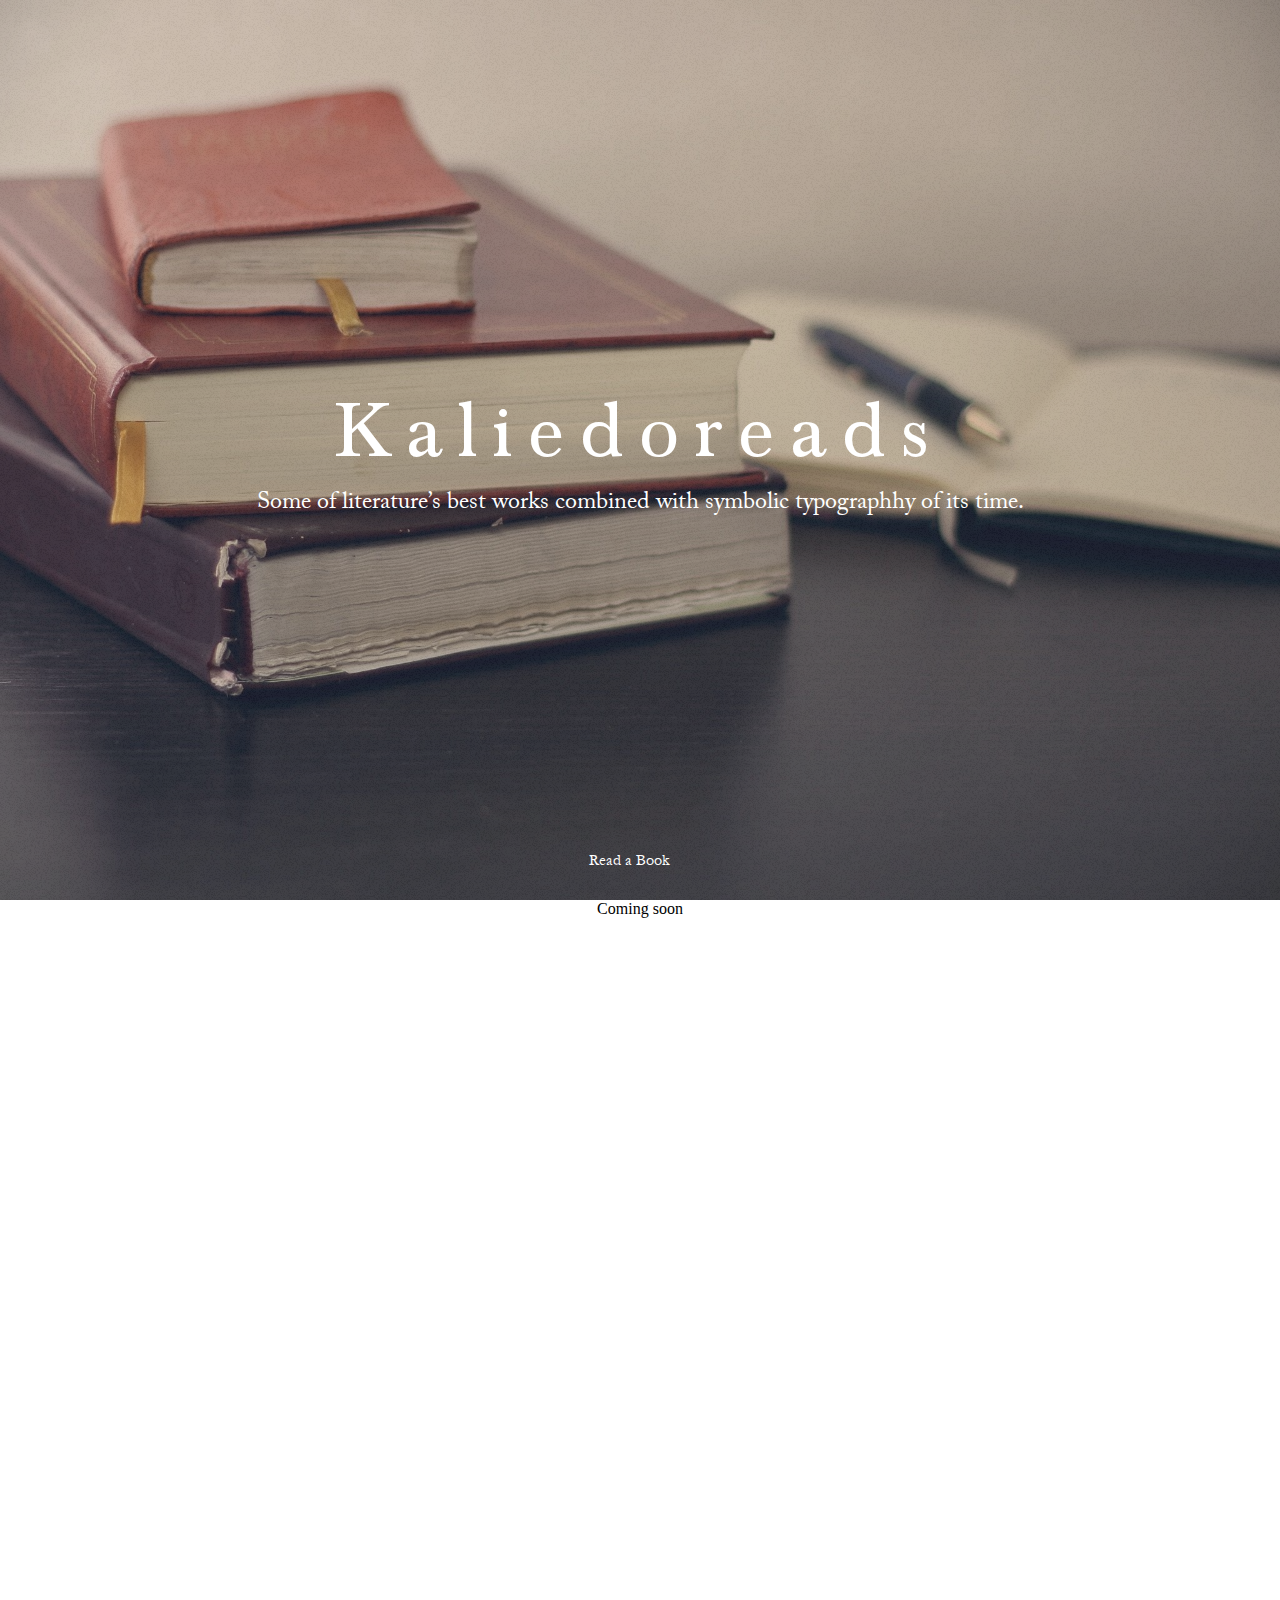
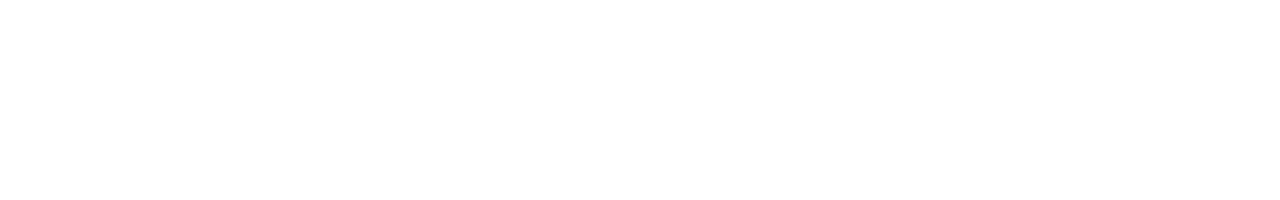
<file: index.html>
<!DOCTYPE html>

<html>
<head>
	<meta charset="utf-8" />
	<meta name="viewport" content="width=device-width, initial-scale=1" />
	<title> Kaliedoreads </title>
	<link rel="stylesheet" href="css/style.css" />


	</head>

	<body>

	<div id="body-wrap">


	<section id="fold">
	<div id="fold-div">
	<h1> Kaliedoreads </h1>

	<h3>Some of literature’s best works combined with symbolic typographhy of its time.</h3>

	</div>
	<div id="readmore">

	<a href="#books-display"> <p> Read a Book </p> </a>
</div>


	</section>

	<section id="books-display">
	Coming soon
	</section>



	</div>

<script src="https://ajax.googleapis.com/ajax/libs/jquery/2.2.2/jquery.min.js"></script>
 <script>
     $('a[href^="#"]').on('click', function(event) {

    var target = $( $(this).attr('href') );

    if( target.length ) {
        event.preventDefault();
        $('html, body').animate({
            scrollTop: target.offset().top
        }, 1000);
    }

});
</script>
	</body>
	</html>
</file>
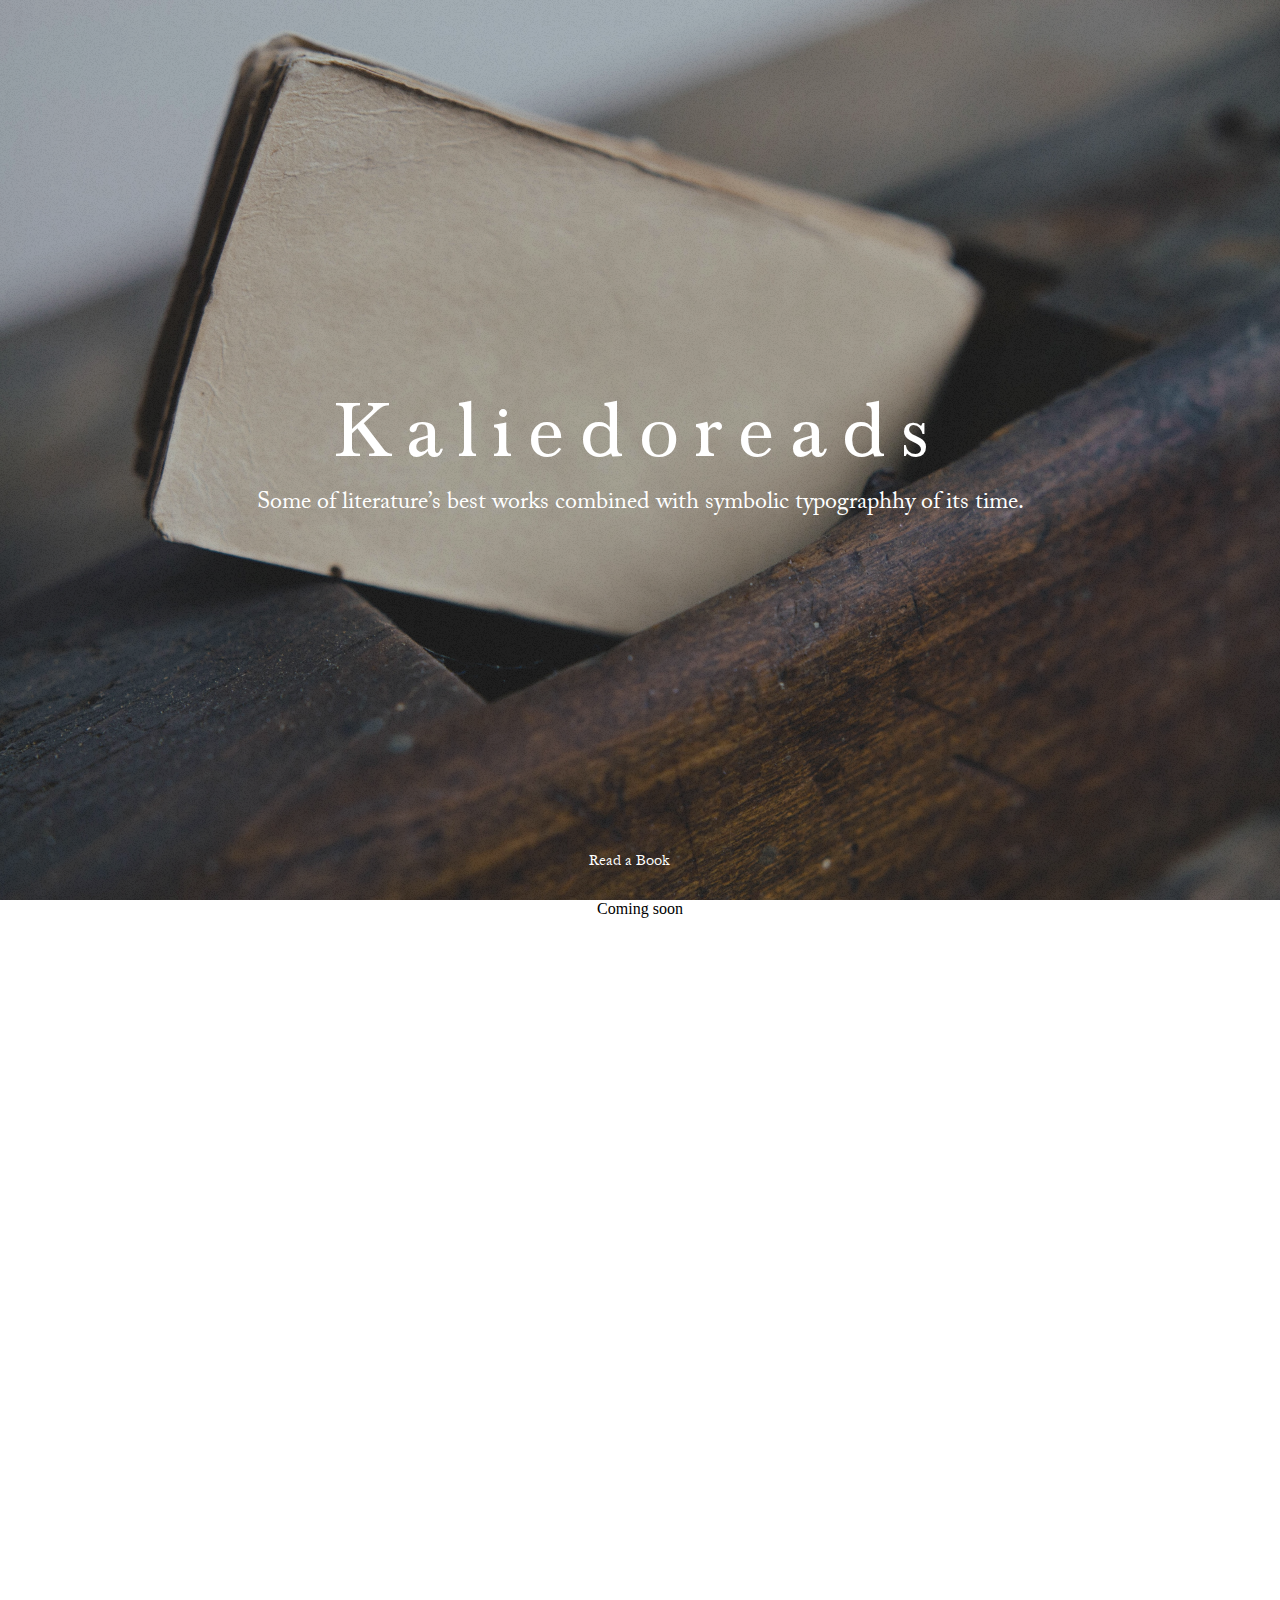
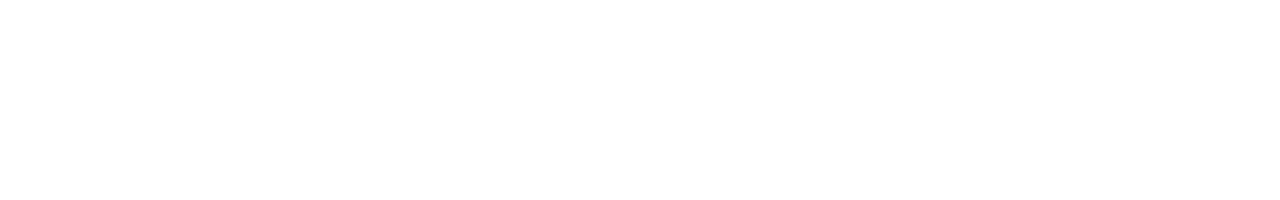
<file: index-2.html>
<!DOCTYPE html>

<html>
<head>
	<meta charset="utf-8" />
	<meta name="viewport" content="width=device-width, initial-scale=1" />
	<title> Kaliedoreads </title>
	<link rel="stylesheet" href="css/style.css" />

	<style>
	#fold {
		background-image: url("img/overlay.png"), url("img/banner-2.jpeg") !important;
	}
	</style>

	</head>

	<body>

	<div id="body-wrap">


	<section id="fold">
	<div id="fold-div">
	<h1> Kaliedoreads </h1>

	<h3>Some of literature’s best works combined with symbolic typographhy of its time.</h3>

	</div>
	<div id="readmore">

	<a href="#books-display"> <p> Read a Book </p> </a>
</div>


	</section>

	<section id="books-display">
	Coming soon
	</section>



	</div>

<script src="https://ajax.googleapis.com/ajax/libs/jquery/2.2.2/jquery.min.js"></script>
 <script>
     $('a[href^="#"]').on('click', function(event) {

    var target = $( $(this).attr('href') );

    if( target.length ) {
        event.preventDefault();
        $('html, body').animate({
            scrollTop: target.offset().top
        }, 1000);
    }

});
</script>
	</body>
	</html>
</file>
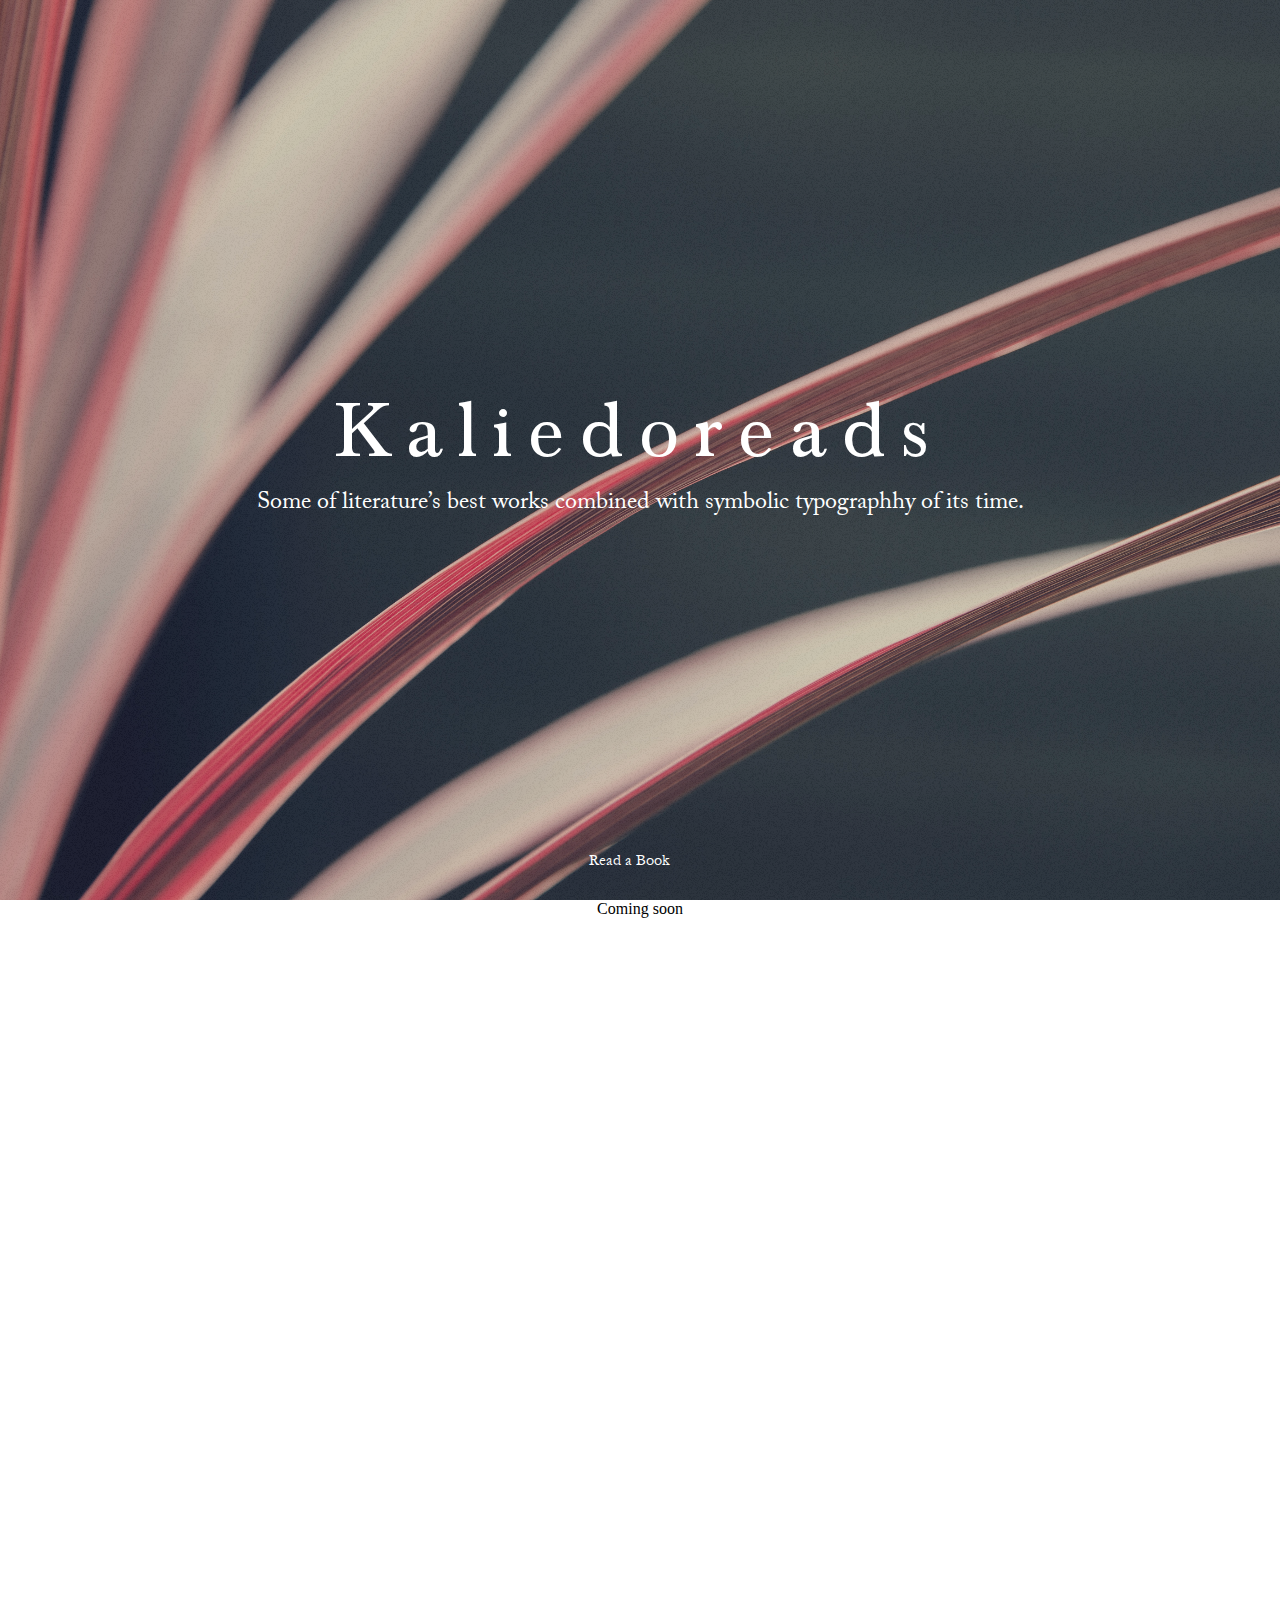
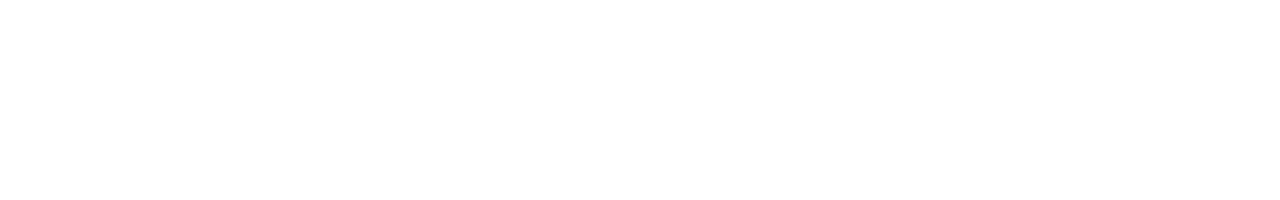
<file: index-3.html>
<!DOCTYPE html>

<html>
<head>
	<meta charset="utf-8" />
	<meta name="viewport" content="width=device-width, initial-scale=1" />
	<title> Kaliedoreads </title>
	<link rel="stylesheet" href="css/style.css" />

	<style>
	#fold {
		background-image: url("img/overlay.png"), url("img/banner-3.jpeg") !important;
	}
	</style>
	</head>

	<body>

	<div id="body-wrap">


	<section id="fold">
	<div id="fold-div">
	<h1> Kaliedoreads </h1>

	<h3>Some of literature’s best works combined with symbolic typographhy of its time.</h3>

	</div>
	<div id="readmore">

	<a href="#books-display"> <p> Read a Book </p> </a>
</div>


	</section>

	<section id="books-display">
	Coming soon
	</section>



	</div>

<script src="https://ajax.googleapis.com/ajax/libs/jquery/2.2.2/jquery.min.js"></script>
 <script>
     $('a[href^="#"]').on('click', function(event) {

    var target = $( $(this).attr('href') );

    if( target.length ) {
        event.preventDefault();
        $('html, body').animate({
            scrollTop: target.offset().top
        }, 1000);
    }

});
</script>
	</body>
	</html>
</file>
<file: css/style.css>
@font-face {
  font-family: Baskerville;
  src: url("../font/baskvl.ttf"); }
@font-face {
  font-family: Caslon;
  src: url("../font/Caslon2.ttf"); }
@font-face {
  font-family: Garamond;
  src: url("../font/Garamond.ttf"); }
html, body {
  background: #ffffff;
  font-size: 1em;
  margin: 0;
  padding: 0;
  width: 100%;
  height: 100%;
  text-align: center;
  -webkit-font-smoothing: antialiased;
  -moz-osx-font-smoothing: grayscale;
  text-rendering: optimizeLegibility !important; }

#fold {
  background-attachment: scroll,	fixed;
  background-image: url("../img/overlay.png"), url("../img/banner-1.jpeg");
  background-position: top left,	center center;
  background-repeat: repeat,	no-repeat;
  color: #fff;
  text-align: center;
  background-size: auto, cover;
  height: 100vh;
  width: 100%;
  overflow: hidden;
  position: relative;
  min-height: 30em;
  display: -moz-flex;
  display: -webkit-flex;
  display: -ms-flex;
  display: flex;
  -moz-flex-direction: column;
  -webkit-flex-direction: column;
  -ms-flex-direction: column;
  flex-direction: column;
  -moz-justify-content: center;
  -webkit-justify-content: center;
  -ms-justify-content: center;
  justify-content: center;
  cursor: default;
  text-align: center; }
  #fold #fold-div {
    margin: 0;
    padding: 2em;
    border: 0; }
    #fold #fold-div h1 {
      font-family: Baskerville, serif;
      font-weight: normal;
      font-size: 5em;
      letter-spacing: 0.2em;
      margin: 0 auto;
      padding: 0;
      display: block; }
    #fold #fold-div h3 {
      font-family: Caslon, serif;
      font-weight: normal;
      padding: 0;
      font-size: 1.5em;
      line-height: 1.5em;
      width: 70%;
      margin: 0 auto;
      display: block; }
  #fold #readmore {
    position: absolute;
    left: 46%;
    bottom: 0;
    margin: 2em 0; }
    #fold #readmore a {
      text-decoration: none;
      color: white; }
    #fold #readmore p {
      display: block;
      margin: 0 auto;
      font-family: Garamond, serif;
      font-weight: normal;
      padding: 0;
      font-size: 1em;
      line-height: 1em; }

#books-display {
  height: 100vh; }

@media screen and (max-width: 736px) {
  #fold #fold-div h1 {
    font-size: 3em; } }
@media screen and (max-width: 480px) {
  body {
    font-size: 0.9em;
    text-align: left !important; }

  #fold #fold-div h1 {
    font-size: 2.5em;
    text-align: left;
    padding-bottom: 0.5em; }
  #fold #fold-div h3 {
    width: 90%;
    font-size: 1.3em;
    line-height: 1.3em;
    text-align: left;
    margin: 0; }

  #fold #readmore {
    left: 41%; } }

/*# sourceMappingURL=style.css.map */
</file>
